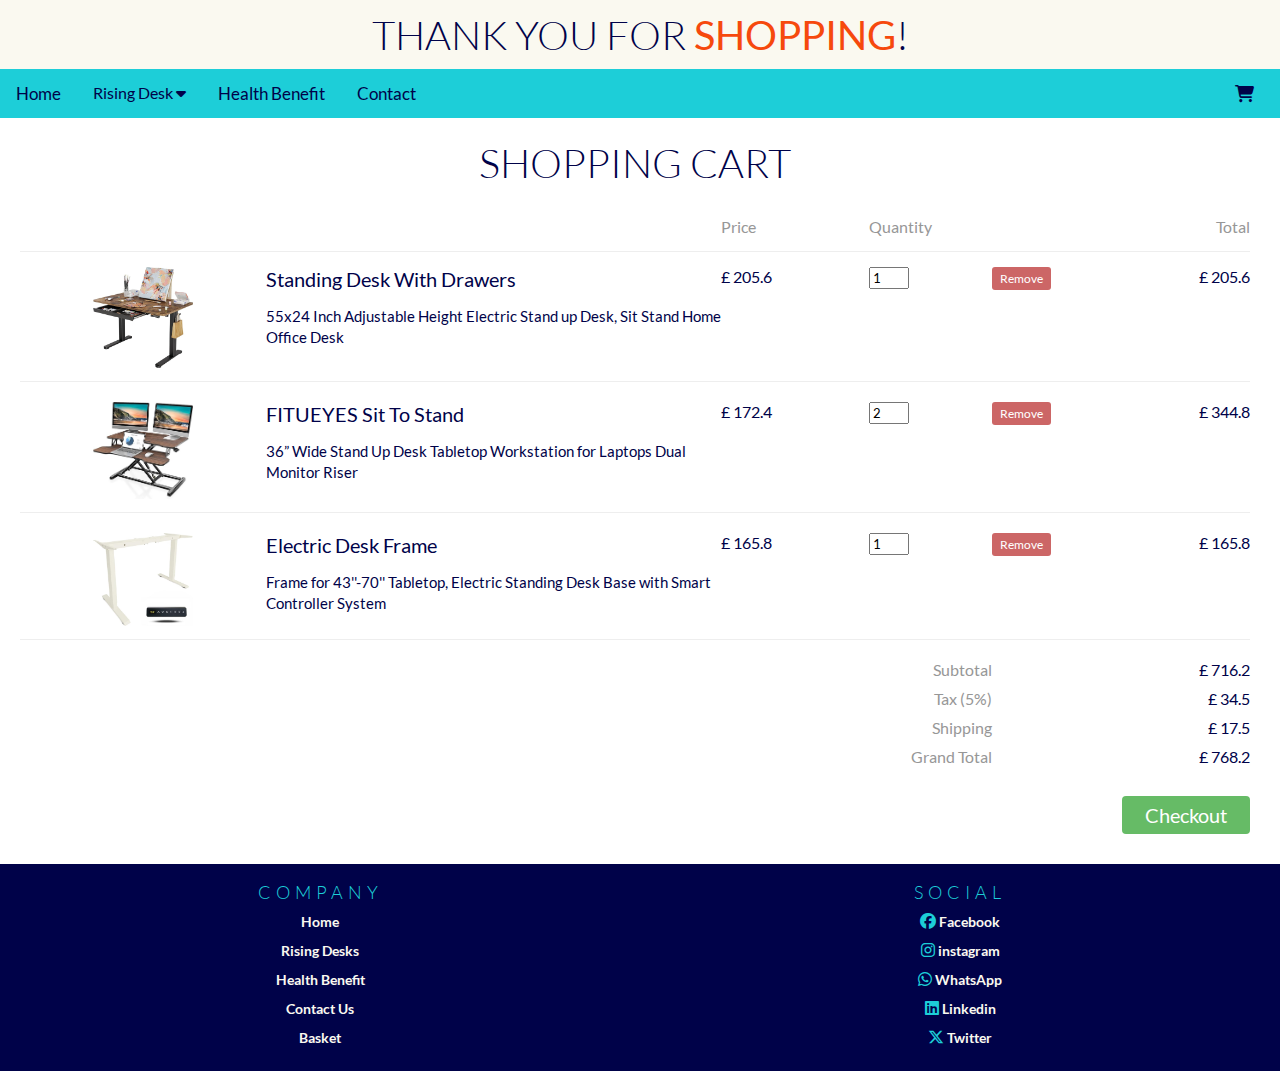
<file: pages/basket.html>
<!DOCTYPE html>
<html lang="en">
  <head>
    <meta charset="UTF-8">
    <meta name="viewport" content="width=device-width, initial-scale=1.0">
    <title>SDC Company | Basket</title>

    <link
      rel="stylesheet"
      href="https://cdnjs.cloudflare.com/ajax/libs/font-awesome/6.5.2/css/all.min.css"
    >

    <link rel="icon" type="image/x-icon" href="../image/icon.png">

    <link rel="stylesheet" href="../css/style.css">
  </head>
  <body>
    <!-- Header -->
    <header class="greet">
      <h1>Thank you for <span>Shopping</span>!</h1>
    </header>

    <!-- Navbar -->
    <nav class="navbar">
      <div class="topnav">
        <a href="../index.html">Home</a>

        <div class="dropdown">
          <button class="dropbtn">
            Rising Desk
            <i class="fa-solid fa-caret-down"></i>
          </button>

          <div class="dropdown-content">
            <a href="standing_desk.html">Standing Desks</a>
            <a href="laptop_desk.html">Laptop Mobile Desks</a>
          </div>
        </div>

        <a href="health_benefit.html">Health Benefit</a>

        <a href="contact.html">Contact</a>

        <a href="basket.html" class="cart">
          <i class="fa-solid fa-cart-shopping"></i>
        </a>
      </div>
    </nav>

    <!-- Section -->
    <section class="basket">
      <h2 class="title">Shopping Cart</h2>

      <div class="shopping-cart">
        <div class="column-labels">
          <label class="product-image">Image</label>

          <label class="product-details">Product</label>

          <label class="product-price">Price</label>

          <label class="product-quantity">Quantity</label>

          <label class="product-removal">Remove</label>

          <label class="product-line-price">Total</label>
        </div>

        <div class="product">
          <div class="product-image">
            <img src="../image/desk5.jpg" alt="cart">
          </div>

          <div class="product-details">
            <div class="product-title">Standing Desk With Drawers</div>

            <p class="product-description">
              55x24 Inch Adjustable Height Electric Stand up Desk, Sit Stand
              Home Office Desk
            </p>
          </div>

          <div class="product-price">£ 205.6</div>

          <div class="product-quantity">
            <input type="number" value="1" min="1">
          </div>

          <div class="product-removal">
            <button class="remove-product">Remove</button>
          </div>

          <div class="product-line-price">£ 205.6</div>
        </div>

        <div class="product">
          <div class="product-image">
            <img src="../image/mobile_desk6.jpg" alt="desk">
          </div>

          <div class="product-details">
            <div class="product-title">FITUEYES Sit To Stand</div>

            <p class="product-description">
              36” Wide Stand Up Desk Tabletop Workstation for Laptops Dual
              Monitor Riser
            </p>
          </div>

          <div class="product-price">£ 172.4</div>

          <div class="product-quantity">
            <input type="number" value="2" min="2">
          </div>

          <div class="product-removal">
            <button class="remove-product">Remove</button>
          </div>

          <div class="product-line-price">£ 344.8</div>
        </div>

        <div class="product">
          <div class="product-image">
            <img src="../image/desk3.jpg" alt="desk">
          </div>

          <div class="product-details">
            <div class="product-title">Electric Desk Frame</div>

            <p class="product-description">
              Frame for 43''-70'' Tabletop, Electric Standing Desk Base with
              Smart Controller System
            </p>
          </div>

          <div class="product-price">£ 165.8</div>

          <div class="product-quantity">
            <input type="number" value="1" min="1">
          </div>

          <div class="product-removal">
            <button class="remove-product">Remove</button>
          </div>

          <div class="product-line-price">£ 165.8</div>
        </div>

        <div class="totals">
          <div class="totals-item">
            <label>Subtotal</label>

            <div class="totals-value" id="cart-subtotal">£ 716.2</div>
          </div>

          <div class="totals-item">
            <label>Tax (5%)</label>

            <div class="totals-value" id="cart-tax">£ 34.5</div>
          </div>

          <div class="totals-item">
            <label>Shipping</label>

            <div class="totals-value" id="cart-shipping">£ 17.5</div>
          </div>

          <div class="totals-item totals-item-total">
            <label>Grand Total</label>

            <div class="totals-value" id="cart-total">£ 768.2</div>
          </div>
        </div>

        <button class="checkout">Checkout</button>
      </div>
    </section>

    <!-- Footer -->
    <footer class="footer">
      <div class="footer-contain">
        <div class="footer-col">
          <h1>Company</h1>
          <ul>
            <li><a href="../index.html">Home</a></li>
            <li><a href="standing_desk.html">Rising Desks</a></li>
            <li><a href="health_benefit.html">Health Benefit</a></li>
            <li><a href="contact.html">Contact Us</a></li>
            <li><a href="basket.html">Basket</a></li>
          </ul>
        </div>

        <div class="footer-col">
          <h1>Social</h1>
          <ul>
            <li>
              <i class="fa-brands fa-facebook"></i> 
              <a href="https://www.facebook.com/">Facebook</a>
            </li>

            <li>
              <i class="fa-brands fa-instagram"></i> 
              <a href="https://instagram.com/">instagram</a>
            </li>

            <li>
              <i class="fa-brands fa-whatsapp"></i> 
              <a href="https://whatsapp.com/">WhatsApp</a>
            </li>

            <li>
              <i class="fa-brands fa-linkedin"></i> 
              <a href="https://www.linkedin.com/">Linkedin</a>
            </li>

            <li>
              <i class="fa-brands fa-x-twitter"></i> 
              <a href="https://twitter.com/" target="_blank">Twitter</a>
            </li>
          </ul>
        </div>

        <div class="clearfix"></div>
      </div>
    </footer>
  </body>
</html>
</file>
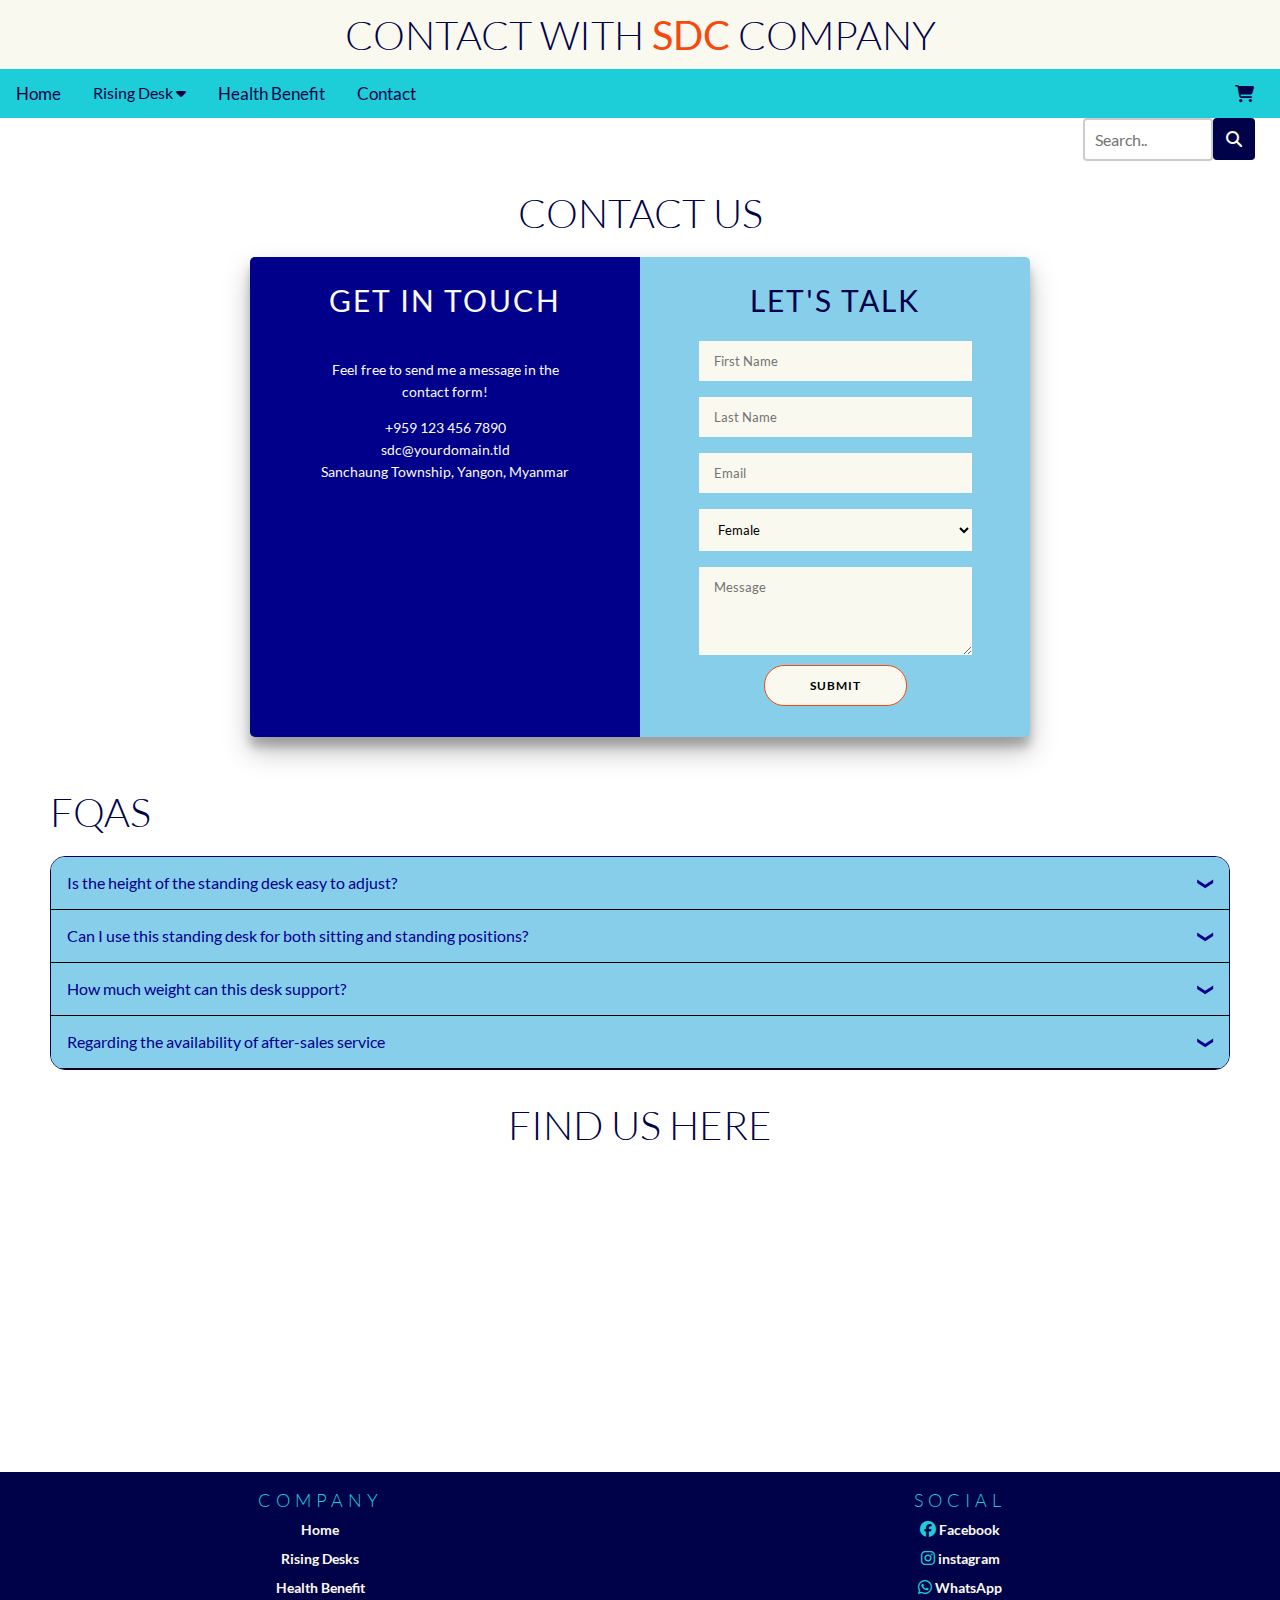
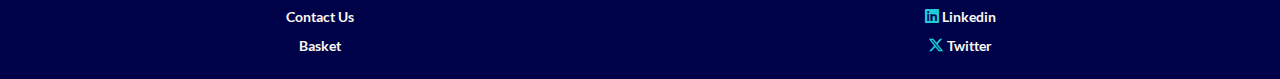
<file: pages/contact.html>
<!DOCTYPE html>
<html lang="en">
  <head>
    <meta charset="UTF-8" >
    <meta name="viewport" content="width=device-width, initial-scale=1.0" >
    <title>SDC Company | Contact</title>

    <link
      rel="stylesheet"
      href="https://cdnjs.cloudflare.com/ajax/libs/font-awesome/6.5.2/css/all.min.css"
    >

    <link rel="icon" type="image/x-icon" href="../image/icon.png" >

    <link rel="stylesheet" href="../css/style.css" >
  </head>
  <body>
    <!-- Header -->
    <header class="greet">
      <h1>Contact with <span>SDC</span> Company</h1>
    </header>

    <!-- Navbar -->
    <nav class="navbar">
      <div class="topnav">
        <a href="../index.html">Home</a>

        <div class="dropdown">
          <button class="dropbtn">
            Rising Desk
            <i class="fa-solid fa-caret-down"></i>
          </button>

          <div class="dropdown-content">
            <a href="standing_desk.html">Standing Desks</a>
            <a href="laptop_desk.html">Laptop Mobile Desks</a>
          </div>
        </div>

        <a href="health_benefit.html">Health Benefit</a>

        <a href="contact.html">Contact</a>

        <a href="basket.html" class="cart">
          <i class="fa-solid fa-cart-shopping"></i>
        </a>
      </div>

      <!-- Search -->
      <form class="search">
        <label for="search1">
          <i class="fa-solid fa-magnifying-glass"></i>
          <input
            type="text"
            id="search1"
            name="search"
            placeholder="Search.."
          >
        </label>
      </form>
    </nav>

    <!-- Form section -->
    <section class="form-section">
      <h2 class="title">Contact Us</h2>

      <div class="container-2">
        <div class="form-container">
          <div class="left-container">
            <div class="left-inner-container">
              <h2>Get in touch</h2>

              <br>

              <p>Feel free to send me a message in the contact form!</p>

              <p>
                +959 123 456 7890
                <br>
                sdc@yourdomain.tld
                <br>
                Sanchaung Township, Yangon, Myanmar
              </p>
            </div>
          </div>

          <div class="right-container">
            <div class="right-inner-container">
              <form
                action="mailto:someone@example.com"
                method="post"
                enctype="text/plain"
              >
                <h2 class="lg-view">Let's talk</h2>

                <h2 class="sm-view">Let's Chat</h2>

                <input type="text" placeholder="First Name">

                <input type="text" placeholder="Last Name">

                <input type="email" placeholder="Email">

                <select name="gender">
                  <option value="female">Female</option>
                  <option value="male">Male</option>
                </select>

                <textarea rows="4" placeholder="Message"></textarea>

                <button class="form-btn">Submit</button>
              </form>
            </div>
          </div>
        </div>
      </div>
    </section>

    <!-- Question section -->
    <section class="accordion">
      <h2 class="title">FQAs</h2>

      <div class="accordion-container">
        <div class="tab">
          <input type="checkbox" name="accordion-1" id="cb1">

          <label for="cb1" class="tab-label">
            Is the height of the standing desk easy to adjust?
          </label>

          <div class="tab-content">
            <p>
              Yes, the height of the standing desk is very easy to adjust. It
              has a range of 27-43.5 and you can easily set it to your preferred
              height with just a few simple adjustments.
            </p>
          </div>
        </div>

        <div class="tab">
          <input type="checkbox" name="accordion-1" id="cb2">

          <label for="cb2" class="tab-label">
            Can I use this standing desk for both sitting and standing
            positions?
          </label>

          <div class="tab-content">
            <p>
              Absolutely! This standing desk is designed to be adjustable in
              height, allowing you to easily switch between sitting and standing
              positions. It's perfect for those who want the flexibility to
              choose their preferred work position throughout the day.
            </p>
          </div>
        </div>

        <div class="tab">
          <input type="checkbox" name="accordion-1" id="cb3">

          <label for="cb3" class="tab-label">
            How much weight can this desk support?
          </label>

          <div class="tab-content">
            <p>
              The desk is made of heavy-duty steel and features double supports
              for the tabletop, ensuring that it can handle a significant amount
              of weight. The standing desk, you can trust that it will provide a
              stable for your work.
            </p>
          </div>
        </div>

        <div class="tab">
          <input type="checkbox" name="accordion-1" id="cb4">

          <label for="cb4" class="tab-label">
            Regarding the availability of after-sales service
          </label>

          <div class="tab-content">
            <p>
              We provide 7 to 24 hours after-sales service, 90-day risk-free
              money-back guarantee, if you have any questions during use, please
              feel free to contact us, we will provide you with a satisfactory
              solution.
            </p>
          </div>
        </div>
      </div>
    </section>

    <!-- Map section -->
    <section class="map-container">
      <h2>Find Us Here</h2>

      <iframe
        src="https://www.google.com/maps/embed?pb=!1m18!1m12!1m3!1d15277.662362819641!2d96.11571326286705!3d16.80572666921656!2m3!1f0!2f0!3f0!3m2!1i1024!2i768!4f13.1!3m3!1m2!1s0x30c1eb46fd85e9eb%3A0xf8fce784abe0fff6!2sSanchaung%20Township%2C%20Yangon!5e0!3m2!1sen!2smm!4v1714589472089!5m2!1sen!2smm"
        width="600"
        height="450"
        style="border: 0"
        allowfullscreen=""
        loading="lazy"
        referrerpolicy="no-referrer-when-downgrade"
        class="map"
      ></iframe>
    </section>

    <!-- Footer -->
    <footer class="footer">
      <div class="footer-contain">
        <div class="footer-col">
          <h1>Company</h1>
          <ul>
            <li><a href="../index.html">Home</a></li>
            <li><a href="standing_desk.html">Rising Desks</a></li>
            <li><a href="health_benefit.html">Health Benefit</a></li>
            <li><a href="contact.html">Contact Us</a></li>
            <li><a href="basket.html">Basket</a></li>
          </ul>
        </div>

        <div class="footer-col">
          <h1>Social</h1>
          <ul>
            <li>
              <i class="fa-brands fa-facebook"></i> 
              <a href="https://www.facebook.com/">Facebook</a>
            </li>

            <li>
              <i class="fa-brands fa-instagram"></i> 
              <a href="https://instagram.com/">instagram</a>
            </li>

            <li>
              <i class="fa-brands fa-whatsapp"></i> 
              <a href="https://whatsapp.com/">WhatsApp</a>
            </li>

            <li>
              <i class="fa-brands fa-linkedin"></i> 
              <a href="https://www.linkedin.com/">Linkedin</a>
            </li>

            <li>
              <i class="fa-brands fa-x-twitter"></i> 
              <a href="https://twitter.com/" target="_blank">Twitter</a>
            </li>
          </ul>
        </div>

        <div class="clearfix"></div>
      </div>
    </footer>
  </body>
</html>
</file>
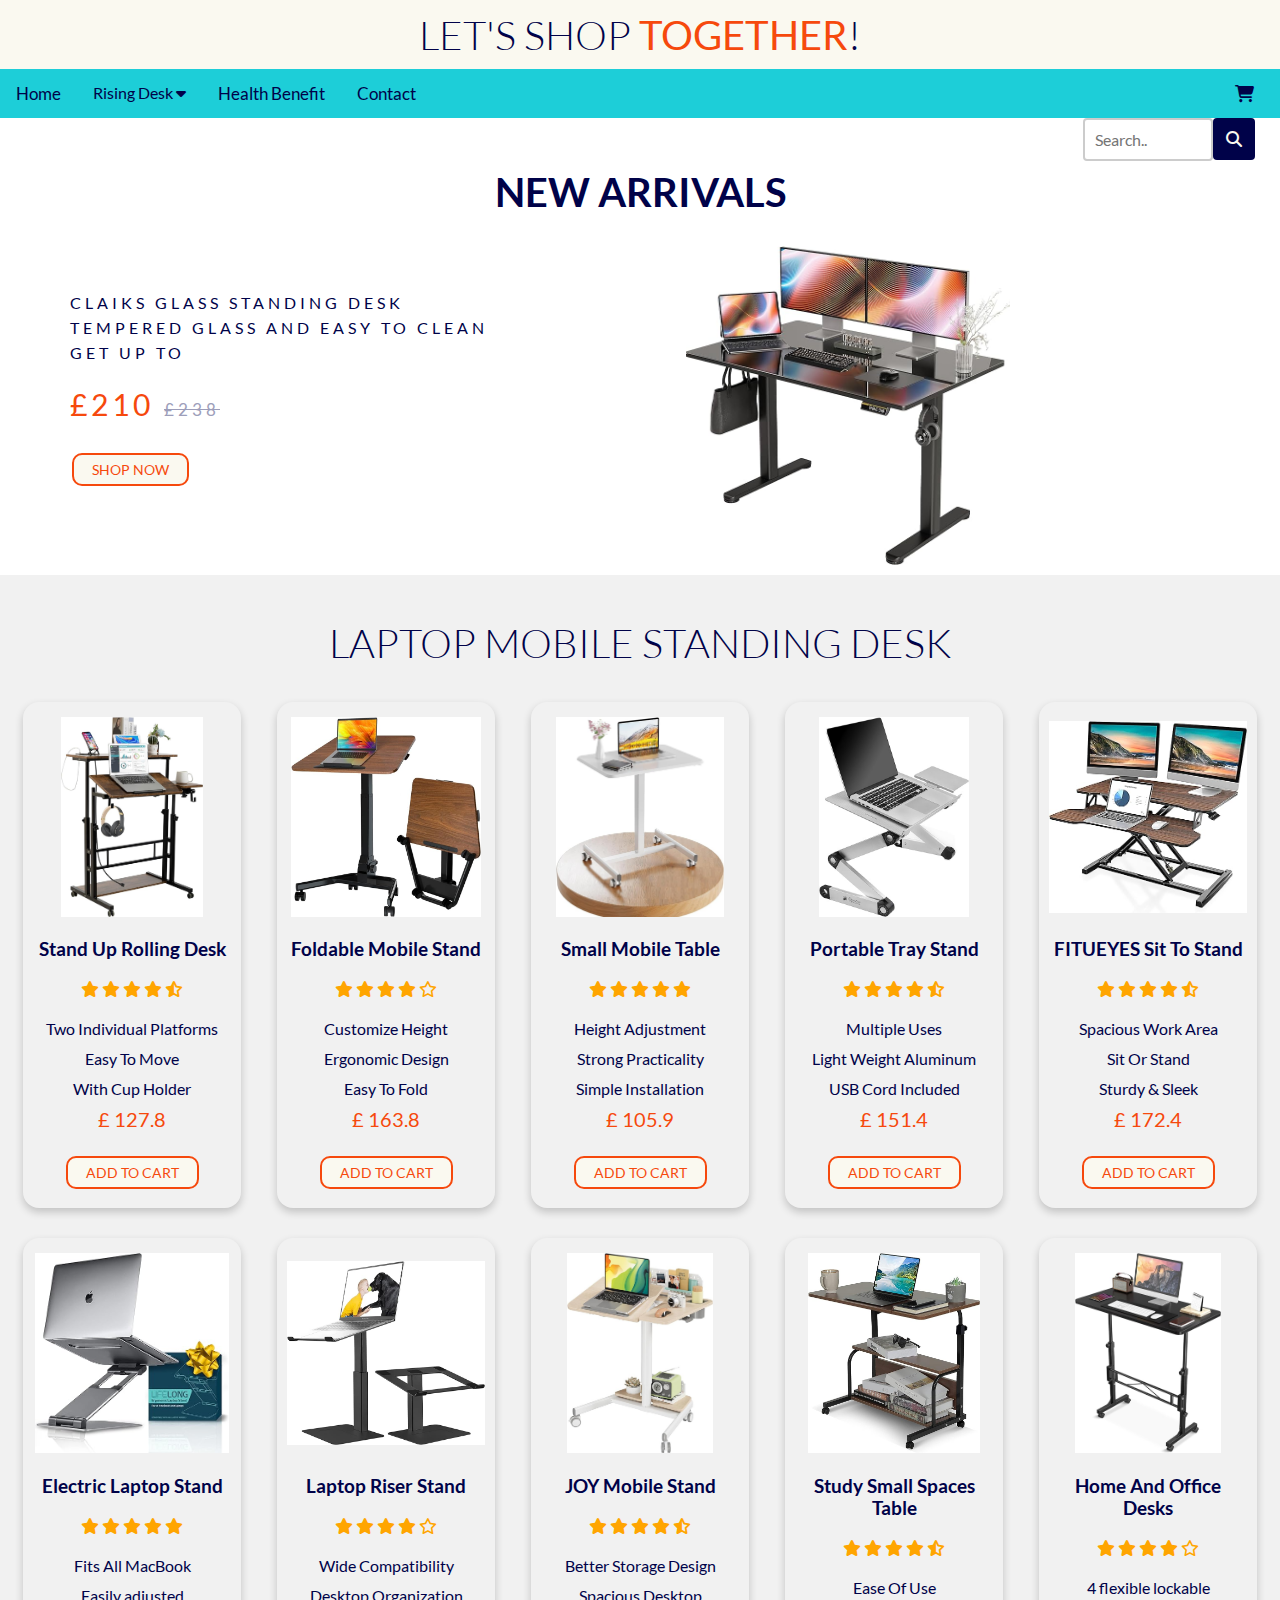
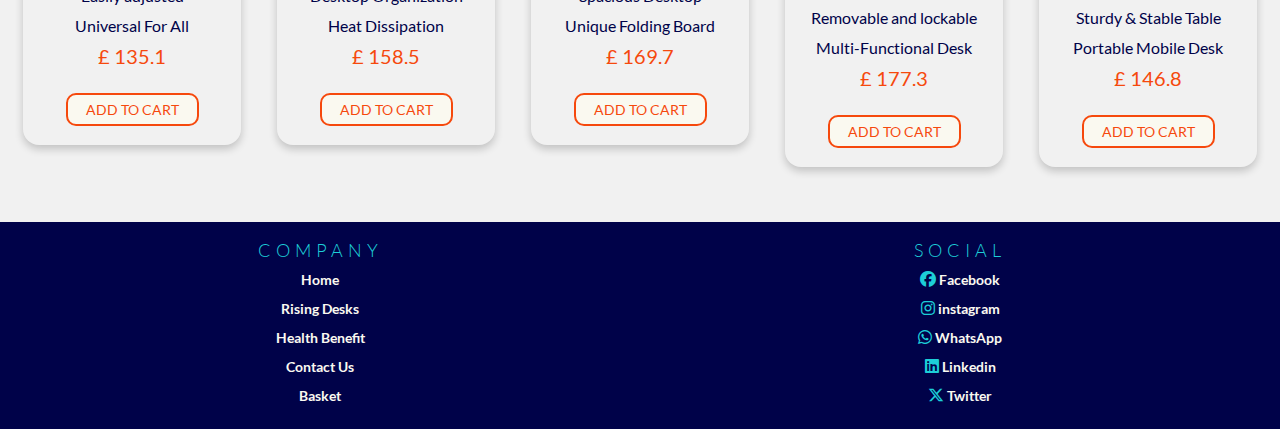
<file: pages/laptop_desk.html>
<!DOCTYPE html>
<html lang="en">
  <head>
    <meta charset="UTF-8" >
    <meta name="viewport" content="width=device-width, initial-scale=1.0" >
    <title>SDC Company | Laptop Mobile Standing Desk</title>

    <link
      rel="stylesheet"
      href="https://cdnjs.cloudflare.com/ajax/libs/font-awesome/6.5.2/css/all.min.css"
    >

    <link rel="icon" type="image/x-icon" href="../image/icon.png" >

    <link rel="stylesheet" href="../css/style.css" >
  </head>
  <body>
    <!-- Header -->
    <header class="greet">
      <h1>Let's Shop <span>Together</span>!</h1>
    </header>

    <!-- Navbar -->
    <nav class="navbar">
      <div class="topnav">
        <a href="../index.html">Home</a>

        <div class="dropdown">
          <button class="dropbtn">
            Rising Desk
            <i class="fa-solid fa-caret-down"></i>
          </button>

          <div class="dropdown-content">
            <a href="standing_desk.html">Standing Desks</a>
            <a href="laptop_desk.html">Laptop Mobile Desks</a>
          </div>
        </div>

        <a href="health_benefit.html">Health Benefit</a>

        <a href="contact.html">Contact</a>

        <a href="basket.html" class="cart">
          <i class="fa-solid fa-cart-shopping"></i>
        </a>
      </div>

      <!-- Search -->
      <form class="search">
        <label for="search1">
          <i class="fa-solid fa-magnifying-glass"></i>
          <input
            type="text"
            id="search1"
            name="search"
            placeholder="Search.."
          >
        </label>
      </form>
    </nav>

    <!-- Banner Section -->
    <section class="banner">
      <h2 class="title">New arrivals</h2>

      <div class="banner-row">
        <div class="banner-col banner-txt">
          <p>
            Claiks Glass Standing Desk
            <br>
            tempered glass and easy to clean
            <br>
            Get up to
          </p>

          <p class="price">
            £210
            <span>£238</span>
          </p>

          <a href="standing_desk.html" class="shop-btn btn">
            Shop Now
          </a>
        </div>

        <div class="banner-col banner-img">
          <img src="../image/banner2.jpg" alt="banner">

          <div class="b-btn">
            <a href="standing_desk.html" class="shop-btn btn">
              Shop Now
            </a>
          </div>
        </div>
      </div>
    </section>

    <!-- Item Section -->
    <section class="card">
      <div class="title">Laptop Mobile Standing Desk</div>

      <div class="card-row">
        <div class="card-col">
          <div class="card-contain">
            <img src="../image/mobile_desk1.jpg" alt="Desk">

            <div class="card-txt">
              <h3>Stand Up Rolling Desk</h3>
              <p>
                <i class="fa-solid fa-star rated"></i>
                <i class="fa-solid fa-star rated"></i>
                <i class="fa-solid fa-star rated"></i>
                <i class="fa-solid fa-star rated"></i>
                <i class="fa-solid fa-star-half-stroke rated"></i>
              </p>

              <p class="detail">
                Two Individual Platforms
                <br>
                Easy To Move
                <br>
                With Cup Holder
                <br>
                <span>£ 127.8</span>
              </p>

              <a href="basket.html" class="shop-btn btn">
                Add To Cart
              </a>
            </div>
          </div>
        </div>

        <div class="card-col">
          <div class="card-contain">
            <img src="../image/mobile_desk2.jpg" alt="Desk">

            <div class="card-txt">
              <h3>Foldable Mobile Stand</h3>
              <p>
                <i class="fa-solid fa-star rated"></i>
                <i class="fa-solid fa-star rated"></i>
                <i class="fa-solid fa-star rated"></i>
                <i class="fa-solid fa-star rated"></i>
                <i class="fa-regular fa-star rated"></i>
              </p>

              <p class="detail">
                Customize Height
                <br>
                Ergonomic Design
                <br>
                Easy To Fold
                <br>
                <span>£ 163.8</span>
              </p>

              <a href="basket.html" class="shop-btn btn">
                Add To Cart
              </a>
            </div>
          </div>
        </div>

        <div class="card-col">
          <div class="card-contain">
            <img src="../image/mobile_desk3.jpg" alt="Desk">

            <div class="card-txt">
              <h3>Small Mobile Table</h3>
              <p>
                <i class="fa-solid fa-star rated"></i>
                <i class="fa-solid fa-star rated"></i>
                <i class="fa-solid fa-star rated"></i>
                <i class="fa-solid fa-star rated"></i>
                <i class="fa-solid fa-star rated"></i>
              </p>

              <p class="detail">
                Height Adjustment
                <br>
                Strong Practicality
                <br>
                Simple Installation
                <br>
                <span>£ 105.9</span>
              </p>

              <a href="basket.html" class="shop-btn btn">
                Add To Cart
              </a>
            </div>
          </div>
        </div>

        <div class="card-col">
          <div class="card-contain">
            <img src="../image/mobile_desk5.jpg" alt="Desk">

            <div class="card-txt">
              <h3>Portable Tray Stand</h3>
              <p>
                <i class="fa-solid fa-star rated"></i>
                <i class="fa-solid fa-star rated"></i>
                <i class="fa-solid fa-star rated"></i>
                <i class="fa-solid fa-star rated"></i>
                <i class="fa-solid fa-star-half-stroke rated"></i>
              </p>

              <p class="detail">
                Multiple Uses
                <br>
                Light Weight Aluminum
                <br>
                USB Cord Included
                <br>
                <span>£ 151.4</span>
              </p>

              <a href="basket.html" class="shop-btn btn">
                Add To Cart
              </a>
            </div>
          </div>
        </div>

        <div class="card-col">
          <div class="card-contain">
            <img src="../image/mobile_desk6.jpg" alt="Desk">

            <div class="card-txt">
              <h3>FITUEYES Sit To Stand</h3>
              <p>
                <i class="fa-solid fa-star rated"></i>
                <i class="fa-solid fa-star rated"></i>
                <i class="fa-solid fa-star rated"></i>
                <i class="fa-solid fa-star rated"></i>
                <i class="fa-solid fa-star-half-stroke rated"></i>
              </p>

              <p class="detail">
                Spacious Work Area
                <br>
                Sit Or Stand
                <br>
                Sturdy & Sleek
                <br>
                <span>£ 172.4</span>
              </p>

              <a href="basket.html" class="shop-btn btn">
                Add To Cart
              </a>
            </div>
          </div>
        </div>

        <div class="card-col">
          <div class="card-contain">
            <img src="../image/mobile_desk7.jpg" alt="Desk">

            <div class="card-txt">
              <h3>Electric Laptop Stand</h3>
              <p>
                <i class="fa-solid fa-star rated"></i>
                <i class="fa-solid fa-star rated"></i>
                <i class="fa-solid fa-star rated"></i>
                <i class="fa-solid fa-star rated"></i>
                <i class="fa-solid fa-star rated"></i>
              </p>

              <p class="detail">
                Fits All MacBook
                <br>
                Easily adjusted
                <br>
                Universal For All
                <br>
                <span>£ 135.1</span>
              </p>

              <a href="basket.html" class="shop-btn btn">
                Add To Cart
              </a>
            </div>
          </div>
        </div>

        <div class="card-col">
          <div class="card-contain">
            <img src="../image/mobile_desk8.jpg" alt="Desk">

            <div class="card-txt">
              <h3>Laptop Riser Stand</h3>
              <p>
                <i class="fa-solid fa-star rated"></i>
                <i class="fa-solid fa-star rated"></i>
                <i class="fa-solid fa-star rated"></i>
                <i class="fa-solid fa-star rated"></i>
                <i class="fa-regular fa-star rated"></i>
              </p>

              <p class="detail">
                Wide Compatibility
                <br>
                Desktop Organization
                <br>
                Heat Dissipation
                <br>
                <span>£ 158.5</span>
              </p>

              <a href="basket.html" class="shop-btn btn">
                Add To Cart
              </a>
            </div>
          </div>
        </div>

        <div class="card-col">
          <div class="card-contain">
            <img src="../image/mobile_desk9.jpg" alt="Desk">

            <div class="card-txt">
              <h3>JOY Mobile Stand</h3>
              <p>
                <i class="fa-solid fa-star rated"></i>
                <i class="fa-solid fa-star rated"></i>
                <i class="fa-solid fa-star rated"></i>
                <i class="fa-solid fa-star rated"></i>
                <i class="fa-solid fa-star-half-stroke rated"></i>
              </p>

              <p class="detail">
                Better Storage Design
                <br>
                Spacious Desktop
                <br>
                Unique Folding Board
                <br>
                <span>£ 169.7</span>
              </p>

              <a href="basket.html" class="shop-btn btn">
                Add To Cart
              </a>
            </div>
          </div>
        </div>

        <div class="card-col">
          <div class="card-contain">
            <img src="../image/mobile_desk10.jpg" alt="Desk">

            <div class="card-txt">
              <h3>Study Small Spaces Table</h3>
              <p>
                <i class="fa-solid fa-star rated"></i>
                <i class="fa-solid fa-star rated"></i>
                <i class="fa-solid fa-star rated"></i>
                <i class="fa-solid fa-star rated"></i>
                <i class="fa-solid fa-star-half-stroke rated"></i>
              </p>

              <p class="detail">
                Ease Of Use
                <br>
                Removable and lockable
                <br>
                Multi-Functional Desk
                <br>
                <span>£ 177.3</span>
              </p>

              <a href="basket.html" class="shop-btn btn">
                Add To Cart
              </a>
            </div>
          </div>
        </div>

        <div class="card-col">
          <div class="card-contain">
            <img src="../image/mobile_desk4.jpg" alt="Desk">

            <div class="card-txt">
              <h3>Home And Office Desks</h3>
              <p>
                <i class="fa-solid fa-star rated"></i>
                <i class="fa-solid fa-star rated"></i>
                <i class="fa-solid fa-star rated"></i>
                <i class="fa-solid fa-star rated"></i>
                <i class="fa-regular fa-star rated"></i>
              </p>

              <p class="detail">
                4 flexible lockable
                <br>
                Sturdy & Stable Table
                <br>
                Portable Mobile Desk
                <br>
                <span>£ 146.8</span>
              </p>

              <a href="basket.html" class="shop-btn btn">
                Add To Cart
              </a>
            </div>
          </div>
        </div>
      </div>
    </section>

    <!-- Footer -->
    <footer class="footer">
      <div class="footer-contain">
        <div class="footer-col">
          <h1>Company</h1>
          <ul>
            <li><a href="../index.html">Home</a></li>
            <li><a href="standing_desk.html">Rising Desks</a></li>
            <li><a href="health_benefit.html">Health Benefit</a></li>
            <li><a href="contact.html">Contact Us</a></li>
            <li><a href="basket.html">Basket</a></li>
          </ul>
        </div>

        <div class="footer-col">
          <h1>Social</h1>
          <ul>
            <li>
              <i class="fa-brands fa-facebook"></i> 
              <a href="https://www.facebook.com/">Facebook</a>
            </li>

            <li>
              <i class="fa-brands fa-instagram"></i> 
              <a href="https://instagram.com/">instagram</a>
            </li>

            <li>
              <i class="fa-brands fa-whatsapp"></i> 
              <a href="https://whatsapp.com/">WhatsApp</a>
            </li>

            <li>
              <i class="fa-brands fa-linkedin"></i> 
              <a href="https://www.linkedin.com/">Linkedin</a>
            </li>

            <li>
              <i class="fa-brands fa-x-twitter"></i> 
              <a href="https://twitter.com/" target="_blank">Twitter</a>
            </li>
          </ul>
        </div>

        <div class="clearfix"></div>
      </div>
    </footer>
  </body>
</html>
</file>
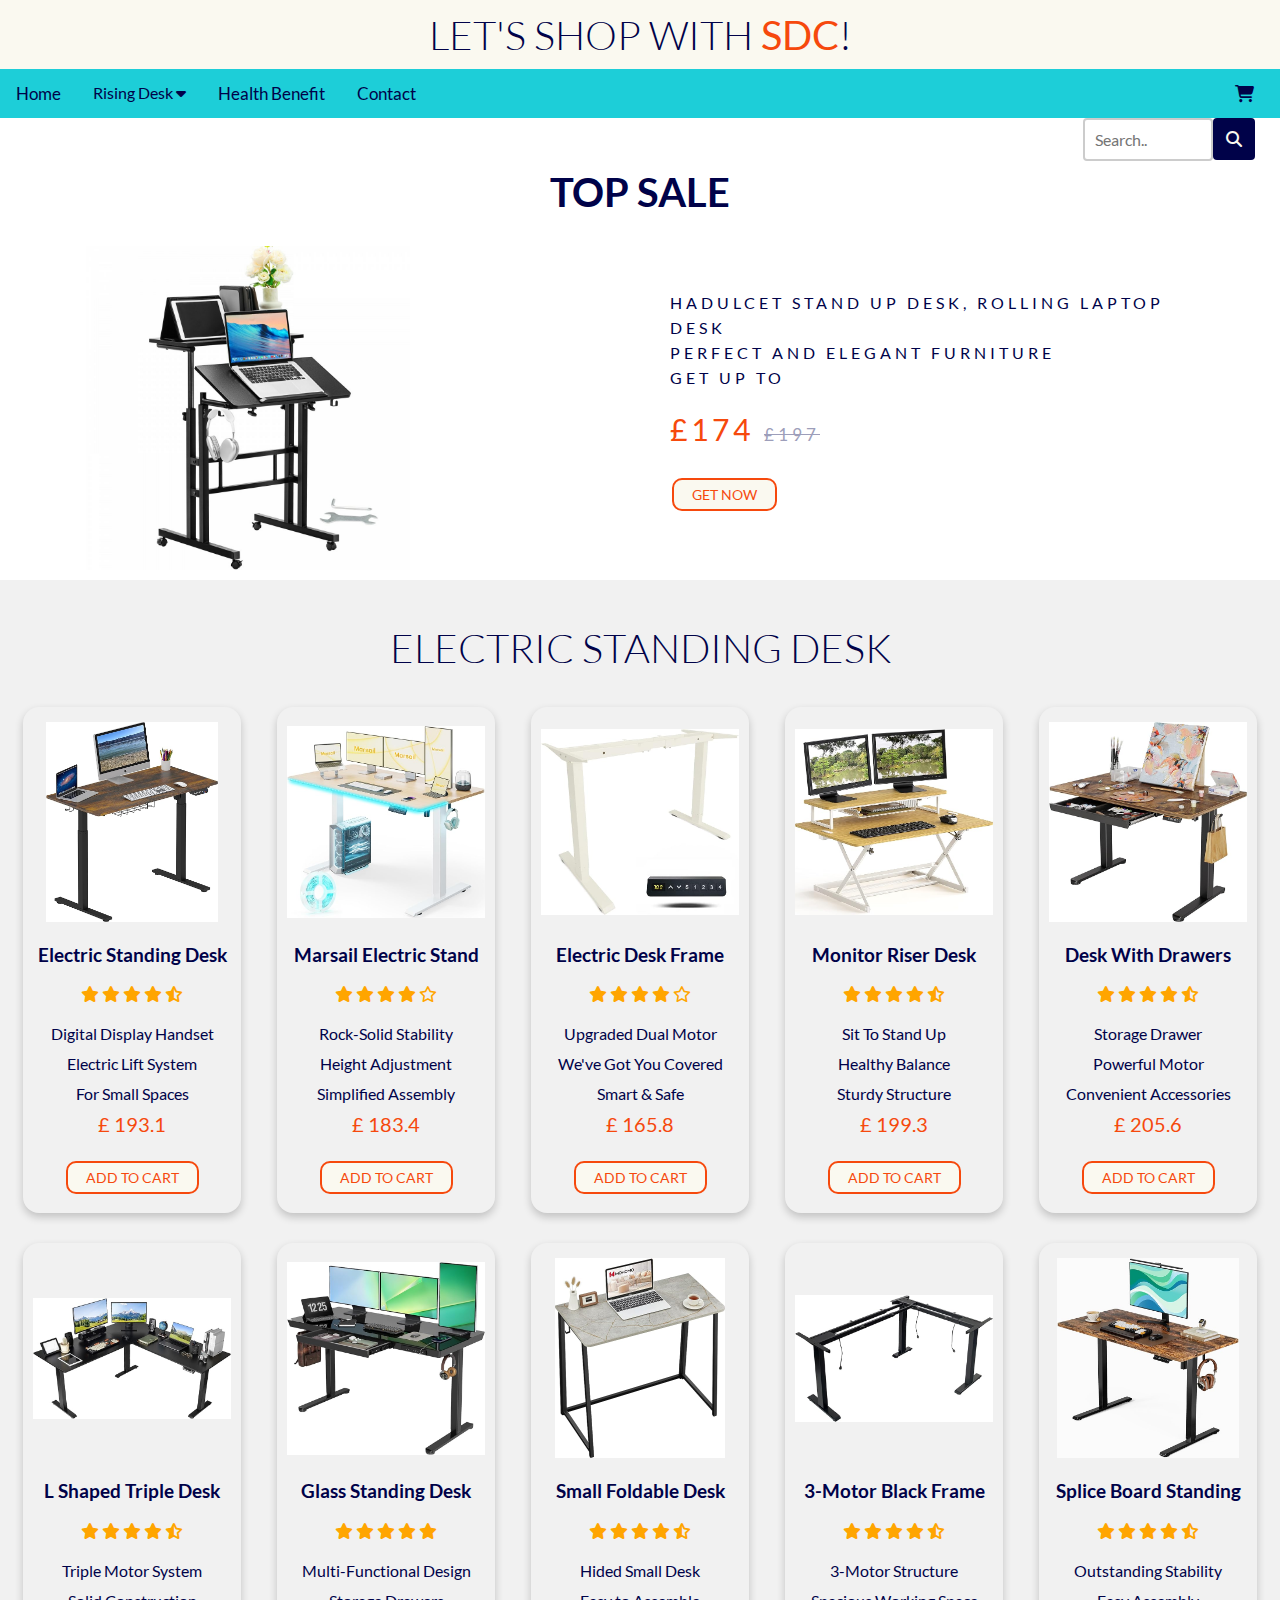
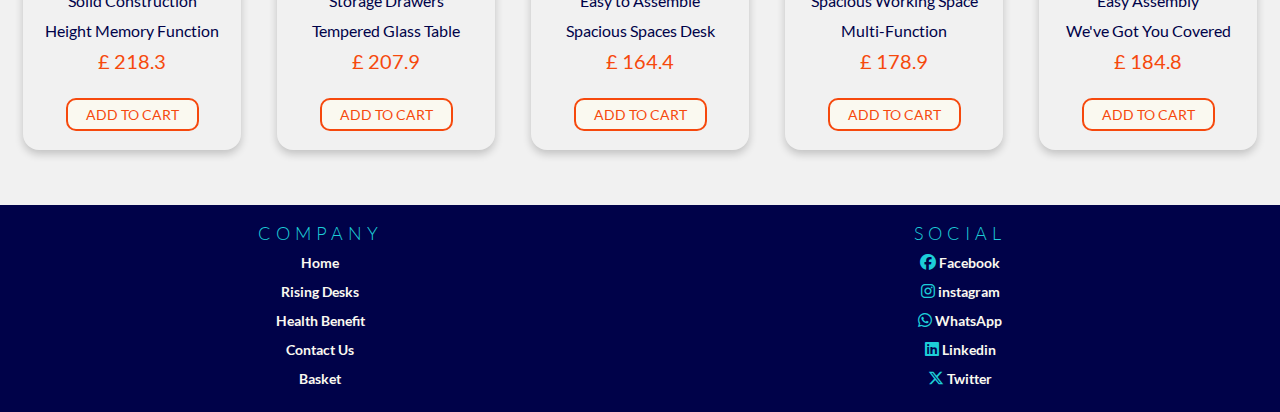
<file: pages/standing_desk.html>
<!DOCTYPE html>
<html lang="en">
  <head>
    <meta charset="UTF-8" >
    <meta name="viewport" content="width=device-width, initial-scale=1.0" >
    <title>SDC Company | Standing Desks</title>

    <link
      rel="stylesheet"
      href="https://cdnjs.cloudflare.com/ajax/libs/font-awesome/6.5.2/css/all.min.css"
    >

    <link rel="icon" type="image/x-icon" href="../image/icon.png" >

    <link rel="stylesheet" href="../css/style.css" >
  </head>
  <body>
    <!-- Header -->
    <header class="greet">
      <h1>Let's Shop with <span>SDC</span>!</h1>
    </header>

    <!-- Navbar -->
    <nav class="navbar">
      <div class="topnav">
        <a href="../index.html">Home</a>

        <div class="dropdown">
          <button class="dropbtn">
            Rising Desk
            <i class="fa-solid fa-caret-down"></i>
          </button>

          <div class="dropdown-content">
            <a href="standing_desk.html">Standing Desks</a>
            <a href="laptop_desk.html">Laptop Mobile Desks</a>
          </div>
        </div>

        <a href="health_benefit.html">Health Benefit</a>

        <a href="contact.html">Contact</a>

        <a href="basket.html" class="cart">
          <i class="fa-solid fa-cart-shopping"></i>
        </a>
      </div>

      <!-- Search -->
      <form class="search">
        <label for="search1">
          <i class="fa-solid fa-magnifying-glass"></i>
          <input
            type="text"
            id="search1"
            name="search"
            placeholder="Search.."
          >
        </label>
      </form>
    </nav>

    <!-- Banner Section -->
    <section class="banner">
      <h2 class="title">Top Sale</h2>

      <div class="banner-row">
        <div class="banner-col banner-img">
          <img src="../image/banner.jpg" alt="banner" >

          <div class="b-btn">
            <a href="laptop_desk.html" class="shop-btn btn">
              Shop Now
            </a>
          </div>
        </div>

        <div class="banner-col banner-txt">
          <p>
            Hadulcet Stand Up Desk, Rolling Laptop Desk
            <br >
            Perfect and elegant furniture
            <br >
            Get up to
          </p>

          <p class="price">
            £174
            <span>£197</span>
          </p>

          <a href="laptop_desk.html" class="shop-btn btn">
            Get Now
          </a>
        </div>
      </div>
    </section>

    <!-- Items Section -->
    <section class="card">
      <div class="title">Electric Standing Desk</div>

      <div class="card-row">
        <div class="card-col">
          <div class="card-contain">
            <img src="../image/desk1.jpg" alt="Desk">

            <div class="card-txt">
              <h3>Electric Standing Desk</h3>
              <p>
                <i class="fa-solid fa-star rated"></i>
                <i class="fa-solid fa-star rated"></i>
                <i class="fa-solid fa-star rated"></i>
                <i class="fa-solid fa-star rated"></i>
                <i class="fa-solid fa-star-half-stroke rated"></i>
              </p>

              <p class="detail">
                Digital Display Handset
                <br>
                Electric Lift System
                <br>
                For Small Spaces
                <br>
                <span>£ 193.1</span>
              </p>

              <a href="basket.html" class="shop-btn btn">
                Add To Cart
              </a>
            </div>
          </div>
        </div>

        <div class="card-col">
          <div class="card-contain">
            <img src="../image/desk2.jpg" alt="Desk">

            <div class="card-txt">
              <h3>Marsail Electric Stand</h3>
              <p>
                <i class="fa-solid fa-star rated"></i>
                <i class="fa-solid fa-star rated"></i>
                <i class="fa-solid fa-star rated"></i>
                <i class="fa-solid fa-star rated"></i>
                <i class="fa-regular fa-star rated"></i>
              </p>

              <p class="detail">
                Rock-Solid Stability
                <br>
                Height Adjustment
                <br>
                Simplified Assembly
                <br>
                <span>£ 183.4</span>
              </p>

              <a href="basket.html" class="shop-btn btn">
                Add To Cart
              </a>
            </div>
          </div>
        </div>

        <div class="card-col">
          <div class="card-contain">
            <img src="../image/desk3.jpg" alt="Desk">

            <div class="card-txt">
              <h3>Electric Desk Frame</h3>
              <p>
                <i class="fa-solid fa-star rated"></i>
                <i class="fa-solid fa-star rated"></i>
                <i class="fa-solid fa-star rated"></i>
                <i class="fa-solid fa-star rated"></i>
                <i class="fa-regular fa-star rated"></i>
              </p>

              <p class="detail">
                Upgraded Dual Motor
                <br>
                We've Got You Covered
                <br>
                Smart & Safe
                <br>
                <span>£ 165.8</span>
              </p>

              <a href="basket.html" class="shop-btn btn">
                Add To Cart
              </a>
            </div>
          </div>
        </div>

        <div class="card-col">
          <div class="card-contain">
            <img src="../image/desk4.jpg" alt="Desk">

            <div class="card-txt">
              <h3>Monitor Riser Desk</h3>
              <p>
                <i class="fa-solid fa-star rated"></i>
                <i class="fa-solid fa-star rated"></i>
                <i class="fa-solid fa-star rated"></i>
                <i class="fa-solid fa-star rated"></i>
                <i class="fa-solid fa-star-half-stroke rated"></i>
              </p>

              <p class="detail">
                Sit To Stand Up
                <br>
                Healthy Balance
                <br>
                Sturdy Structure
                <br>
                <span>£ 199.3</span>
              </p>

              <a href="basket.html" class="shop-btn btn">
                Add To Cart
              </a>
            </div>
          </div>
        </div>

        <div class="card-col">
          <div class="card-contain">
            <img src="../image/desk5.jpg" alt="Desk">

            <div class="card-txt">
              <h3>Desk With Drawers</h3>
              <p>
                <i class="fa-solid fa-star rated"></i>
                <i class="fa-solid fa-star rated"></i>
                <i class="fa-solid fa-star rated"></i>
                <i class="fa-solid fa-star rated"></i>
                <i class="fa-solid fa-star-half-stroke rated"></i>
              </p>

              <p class="detail">
                Storage Drawer
                <br>
                Powerful Motor
                <br>
                Convenient Accessories
                <br>
                <span>£ 205.6</span>
              </p>

              <a href="basket.html" class="shop-btn btn">
                Add To Cart
              </a>
            </div>
          </div>
        </div>

        <div class="card-col">
          <div class="card-contain">
            <img src="../image/desk6.jpg" alt="Desk">

            <div class="card-txt">
              <h3>L Shaped Triple Desk</h3>
              <p>
                <i class="fa-solid fa-star rated"></i>
                <i class="fa-solid fa-star rated"></i>
                <i class="fa-solid fa-star rated"></i>
                <i class="fa-solid fa-star rated"></i>
                <i class="fa-solid fa-star-half-stroke rated"></i>
              </p>

              <p class="detail">
                Triple Motor System
                <br>
                Solid Construction
                <br>
                Height Memory Function
                <br>
                <span>£ 218.3</span>
              </p>

              <a href="basket.html" class="shop-btn btn">
                Add To Cart
              </a>
            </div>
          </div>
        </div>

        <div class="card-col">
          <div class="card-contain">
            <img src="../image/desk7.jpg" alt="Desk">

            <div class="card-txt">
              <h3>Glass Standing Desk</h3>
              <p>
                <i class="fa-solid fa-star rated"></i>
                <i class="fa-solid fa-star rated"></i>
                <i class="fa-solid fa-star rated"></i>
                <i class="fa-solid fa-star rated"></i>
                <i class="fa-solid fa-star rated"></i>
              </p>

              <p class="detail">
                Multi-Functional Design
                <br>
                Storage Drawers
                <br>
                Tempered Glass Table
                <br>
                <span>£ 207.9</span>
              </p>

              <a href="basket.html" class="shop-btn btn">
                Add To Cart
              </a>
            </div>
          </div>
        </div>

        <div class="card-col">
          <div class="card-contain">
            <img src="../image/desk8.jpg" alt="Desk">

            <div class="card-txt">
              <h3>Small Foldable Desk</h3>
              <p>
                <i class="fa-solid fa-star rated"></i>
                <i class="fa-solid fa-star rated"></i>
                <i class="fa-solid fa-star rated"></i>
                <i class="fa-solid fa-star rated"></i>
                <i class="fa-solid fa-star-half-stroke rated"></i>
              </p>

              <p class="detail">
                Hided Small Desk
                <br>
                Easy to Assemble
                <br>
                Spacious Spaces Desk
                <br>
                <span>£ 164.4</span>
              </p>

              <a href="basket.html" class="shop-btn btn">
                Add To Cart
              </a>
            </div>
          </div>
        </div>

        <div class="card-col">
          <div class="card-contain">
            <img src="../image/desk9.jpg" alt="Desk">

            <div class="card-txt">
              <h3>3-Motor Black Frame</h3>
              <p>
                <i class="fa-solid fa-star rated"></i>
                <i class="fa-solid fa-star rated"></i>
                <i class="fa-solid fa-star rated"></i>
                <i class="fa-solid fa-star rated"></i>
                <i class="fa-solid fa-star-half-stroke rated"></i>
              </p>

              <p class="detail">
                3-Motor Structure
                <br>
                Spacious Working Space
                <br>
                Multi-Function
                <br>
                <span>£ 178.9</span>
              </p>

              <a href="basket.html" class="shop-btn btn">
                Add To Cart
              </a>
            </div>
          </div>
        </div>

        <div class="card-col">
          <div class="card-contain">
            <img src="../image/desk10.jpg" alt="Desk">

            <div class="card-txt">
              <h3>Splice Board Standing</h3>
              <p>
                <i class="fa-solid fa-star rated"></i>
                <i class="fa-solid fa-star rated"></i>
                <i class="fa-solid fa-star rated"></i>
                <i class="fa-solid fa-star rated"></i>
                <i class="fa-solid fa-star-half-stroke rated"></i>
              </p>

              <p class="detail">
                Outstanding Stability
                <br>
                Easy Assembly
                <br>
                We've Got You Covered
                <br>
                <span>£ 184.8</span>
              </p>

              <a href="basket.html" class="shop-btn btn">
                Add To Cart
              </a>
            </div>
          </div>
        </div>
      </div>
    </section>

    <!-- Footer -->
    <footer class="footer">
      <div class="footer-contain">
        <div class="footer-col">
          <h1>Company</h1>
          <ul>
            <li><a href="../index.html">Home</a></li>
            <li><a href="standing_desk.html">Rising Desks</a></li>
            <li><a href="health_benefit.html">Health Benefit</a></li>
            <li><a href="contact.html">Contact Us</a></li>
            <li><a href="basket.html">Basket</a></li>
          </ul>
        </div>

        <div class="footer-col">
          <h1>Social</h1>
          <ul>
            <li>
              <i class="fa-brands fa-facebook"></i> 
              <a href="https://www.facebook.com/">Facebook</a>
            </li>

            <li>
              <i class="fa-brands fa-instagram"></i> 
              <a href="https://instagram.com/">instagram</a>
            </li>

            <li>
              <i class="fa-brands fa-whatsapp"></i> 
              <a href="https://whatsapp.com/">WhatsApp</a>
            </li>

            <li>
              <i class="fa-brands fa-linkedin"></i> 
              <a href="https://www.linkedin.com/">Linkedin</a>
            </li>

            <li>
              <i class="fa-brands fa-x-twitter"></i> 
              <a href="https://twitter.com/" target="_blank">Twitter</a>
            </li>
          </ul>
        </div>

        <div class="clearfix"></div>
      </div>
    </footer>
  </body>
</html>
</file>
<file: css/style.css>
/* Font */
@font-face {
  font-family: Lato;
  src: url("../Lato/Lato-Bold.ttf") format("truetype");
  font-weight: 700;
}

@font-face {
  font-family: Lato;
  src: url("../Lato/Lato-Regular.ttf") format("truetype");
  font-weight: 400;
}

@font-face {
  font-family: Lato;
  src: url("../Lato/Lato-Light.ttf") format("truetype");
  font-weight: 200;
}

/* reset */
* {
  box-sizing: border-box;
  font-family: Lato, Arial, sans-serif;
  font-weight: normal;
}

body {
  margin: 0;
  font-family: Lato, Arial, sans-serif;
  font-weight: normal;
  background-color: white;
  color: #000249;
}

/* Style h1 */
h1 {
  text-transform: uppercase;
  font-size: 40px;
}

/* Style the header */
.greet {
  background-color: #faf9f0;
  padding: 10px;
}

.greet h1 {
  text-align: center;
  margin: 0;
  padding: 0;
  font-weight: 200;
  text-transform: uppercase;
}

.greet span {
  color: #f6490d;
}

/* Style the navigation bar */
.navbar {
  margin: 0;
  padding: 0;
  position: sticky;
  top: 0;
}

.topnav {
  background-color: #1dced8;
  overflow: hidden;
}

.topnav a {
  float: left;
  display: block;
  text-align: center;
  padding: 14px 16px;
  text-decoration: none;
  font-size: 17px;
  color: #000249;
}

.topnav a:hover,
.dropdown:hover .dropbtn {
  background-color: #000249;
  color: #faf9f0;
}

.dropdown {
  float: left;
  overflow: hidden;
}

.dropdown .dropbtn {
  font-size: 16px;
  color: #000249;
  border: none;
  outline: none;
  padding: 14px 16px;
  background-color: inherit;
  font-family: inherit;
  margin: 0;
}

.dropdown-content {
  display: none;
  position: absolute;
  background-color: #faf9f0;
  min-width: 150px;
  box-shadow: 0px 8px 16px 0px rgba(0, 0, 0, 0.2);
  z-index: 1;
}

.dropdown-content a {
  float: none;
  padding: 12px 16px;
  text-decoration: none;
  display: block;
  text-align: left;
}

.dropdown-content a:hover {
  background-color: #000249;
  color: #faf9f0;
}

.dropdown:hover .dropdown-content {
  display: block;
}

.topnav .cart {
  float: right;
}

.topnav .cart {
  margin-right: 10px;
  color: #000249;
}

.topnav .cart:hover {
  background-color: #1dced8;
}

.topnav .cart:hover i {
  color: #f6490d;
}

/* Style the search */
.search {
  margin: 0 25px;
}

.search i {
  background-color: #000249;
  padding: 13px;
  color: #faf9f0;
  border-radius: 4px;
  float: right;
  cursor: pointer;
}

.search input[type="text"] {
  float: right;
  width: 130px;
  box-sizing: border-box;
  border: 2px solid #ccc;
  border-radius: 4px;
  font-size: 16px;
  background-color: white;
  background-position: 10px 10px;
  background-repeat: no-repeat;
  padding: 10px;
  transition: width 0.4s ease-in-out;
}

.search input[type="text"]:focus {
  width: 96%;
}

/* Style the slideshow */
.bigbox {
  display: flex;
  align-items: center;
  justify-content: center;
}

.slideshow {
  width: 970px;
  height: 400px;
  background-color: white;
  overflow: hidden;
}

.slideshowsmall {
  display: flex;
  width: 100%;
  animation: slide 30s infinite alternate;
}

.slideshowsmall img {
  width: 100%;
  max-width: 970px;
  min-width: 970px;
  height: 100%;
  max-height: 100%;
  min-height: 100%;
}

@keyframes slide {
  0% {
    transform: translate(0);
  }
  25% {
    transform: translate(-100%);
  }
  50% {
    transform: translate(-200%);
  }
  75% {
    transform: translate(-300%);
  }
  100% {
    transform: translate(-400%);
  }
}

/* Style the banner */
.banner {
  margin: 0;
  margin-top: 50px;
  padding: 0 40px;
}

.banner .title {
  text-align: center;
  font-weight: 700;
}

.banner-img img {
  margin-right: 200px;
  width: 60%;
  height: auto;
  float: right;
}

.banner .b-btn {
  display: none;
}

.banner-txt {
  margin-top: 30px;
}

.banner-txt p {
  font-weight: 400;
  line-height: 25px;
  margin: 14px 0;
  text-transform: uppercase;
  letter-spacing: 4px;
}

.banner-txt .price {
  color: #f6490d;
  font-size: 30px;
  line-height: 50px;
}

.banner-txt .price span {
  font-size: 17px;
  color: #9d9eba;
  text-decoration: line-through;
}

.banner-col {
  float: left;
  width: 50%;
  padding: 10px 30px;
}

.banner-row:after {
  content: "";
  display: table;
  clear: both;
}

.shop-btn {
  padding: 6px 18px;
  font-size: 14px;
  text-transform: uppercase;
  text-align: center;
  text-decoration: none;
  display: inline-block;
  margin: 4px 2px;
  transition-duration: 0.4s;
}

.btn {
  background-color: #faf9f0;
  color: #f6490d;
  border: 2px solid #f6490d;
  border-radius: 10px;
}

.btn:hover {
  background-color: #f6490d;
  color: #faf9f0;
}

/* Style the Product card section */
.card {
  padding: 23px 0 40px 0;
  background-color: #f1f1f1;
}

.title {
  text-align: center;
  font-weight: 200;
  font-size: 40px;
  margin: 20px 0;
  text-transform: uppercase;
}

.card-col {
  float: left;
  width: 20%;
  margin: 15px 0;
}

.card-row {
  margin: 0 5px;
}

.card-row:after {
  content: "";
  display: table;
  clear: both;
}

.card-contain {
  box-shadow: 0 4px 8px 0 rgba(0, 0, 0, 0.2);
  padding: 15px 10px;
  margin: 0 18px;
  text-align: center;
  background-color: #f1f1f1;
  border-radius: 16px;
}

.card .card-row .card-col .card-contain img {
  width: 100%;
  height: 200px;
  object-fit: contain;
}

.card-txt h3 {
  font-weight: 700;
}

.rated {
  color: orange;
}

.card-txt .detail {
  line-height: 30px;
}

.card-txt .detail span {
  color: #f6490d;
  font-size: 20px;
}

/* Style the Desk */
.desk-video {
  text-align: center;
  margin-top: 30px;
}

.desk-video h2 {
  font-weight: 200;
  margin: 0;
  margin-bottom: 20px;
}

.desk-video video {
  max-width: 100%;
  height: auto;
  width: 60%;
}

/* Style the health benefit page */
.health-section {
  margin-top: 50px;
}

.health-col {
  float: left;
  width: 25%;
  padding: 0 10px;
}

/* Clear floats after the columns */
.health-row:after {
  content: "";
  display: table;
  clear: both;
}

.health-card {
  padding: 16px;
  text-align: center;
  margin: 10px auto;
}

.health-card img {
  width: 100%;
  height: 200px;
  object-fit: contain;
}

.health-card:hover {
  box-shadow: 0 8px 16px 0 rgba(0, 0, 0, 0.2);
}

.bbc {
  text-align: center;
  margin: 0 30px;
}

.bbc h1 {
  font-weight: 200;
}

.bbc video {
  max-width: 100%;
  height: auto;
  width: 60%;
}

/* Style the contact */
.form-section {
  display: flex;
  justify-content: center;
  align-items: center;
  flex-direction: column;
  font-size: 10px;
  margin: 50px;
}

.container-2 {
  background-color: skyblue;
  border-radius: 5px;
  box-shadow: 0 14px 28px rgba(0, 0, 0, 0.25), 0 10px 10px rgba(0, 0, 0, 0.22);
  overflow: hidden;
  width: 780px;
  max-width: 100%;
  min-height: 480px;
  min-width: 330px;
}

.left-container h2,
.right-container h2 {
  font-size: 30px;
  margin-bottom: 15px;
  text-transform: uppercase;
  font-weight: 400;
  letter-spacing: 2px;
}

.form-container {
  display: flex;
}

.left-container,
.right-container {
  display: flex;
  flex: 1;
  justify-content: center;
}

.left-container {
  height: 480px;
  background-color: darkblue;
  color: #faf9f0;
}

.left-container p {
  font-size: 14px;
}

.right-container {
  height: 460px;
  color: #000249;
}

.right-inner-container,
.left-inner-container {
  width: 70%;
  height: 80%;
  text-align: center;
}

.left-inner-container p {
  line-height: 22px;
}

.right-inner-container input,
.right-inner-container select,
.right-inner-container textarea {
  background-color: #faf9f0;
  border: none;
  padding: 12px 15px;
  margin: 8px 0;
  width: 100%;
  font-size: 13px;
}

.right-inner-container input:focus,
.right-inner-container select:focus,
.right-inner-container textarea:focus {
  outline: 1px solid #f6490d;
}

.form-btn {
  border-radius: 20px;
  border: 1px solid #f6490d;
  background-color: #faf9f0;
  color: black;
  font-size: 12px;
  font-weight: bold;
  padding: 12px 45px;
  letter-spacing: 1px;
  text-transform: uppercase;
  cursor: pointer;
}

.form-btn:hover {
  background-color: #f6490d;
  color: #faf9f0;
}

@media only screen and (max-width: 600px) {
  .left-container {
    display: none;
  }

  .lg-view {
    display: none;
  }
}

@media only screen and (min-width: 600px) {
  .sm-view {
    display: none;
  }
}

/* Style the question section */
.accordion {
  height: auto;
  place-items: start;
  margin: 30px 50px;
}

.tab {
  border-bottom: 1px solid black;
}

.tab input {
  position: absolute;
  opacity: 0;
  z-index: -1;
}

.tab-content {
  max-height: 0;
  overflow: hidden;
  transition: all 0.35s;
}

.tab input:checked ~ .tab-content {
  max-height: 160px;
}

.accordion-container {
  color: #000249;
  border: 1px solid;
  border-radius: 15px;
  overflow: hidden;
}

.tab-label {
  display: flex;
  color: darkblue;
  background: skyblue;
  cursor: pointer;
  justify-content: space-between;
  padding: 16px;
}

.tab-label::after {
  content: "\276F";
  text-align: center;
  transform: rotate(90deg);
  transition: all 0.35s;
}

.tab input:checked + .tab-label::after {
  transform: rotate(270deg);
}

.tab-content p {
  margin: 0;
  padding: 16px;
}

/* Arrow animation */
.tab input:not(:checked) + .tab-label:hover::after {
  animation: bounce 0.5s infinite;
}

@keyframes bounce {
  25% {
    transform: rotate(90deg) translate(4px);
  }
  75% {
    transform: rotate(90deg) translate(-4px);
  }
}

/* Style the map */
.map-container {
  text-align: center;
}

.map-container h2 {
  font-weight: 200;
  margin: 0;
  margin-bottom: 20px;
  font-size: 40px;
  text-transform: uppercase;
}

.map-container p {
  font-weight: 200;
}

.map {
  width: 100%;
  height: 300px;
}

.row:after {
  content: "";
  display: table;
  clear: both;
}

/* Style the Basket */
.basket {
  padding: 0px 30px 30px 20px;
}

.basket h2 {
  text-align: center;
  margin: 20px 0 30px 0;
  font-weight: 20;
}

.product-image {
  float: left;
  width: 20%;
}
.product-details {
  float: left;
  width: 37%;
}

.product-price {
  float: left;
  width: 12%;
}

.product-quantity {
  float: left;
  width: 10%;
}

.product-removal {
  float: left;
  width: 9%;
}

.product-line-price {
  float: left;
  width: 12%;
  text-align: right;
}

.shopping-cart:after,
.column-labels:after,
.product:after,
.totals-item:after {
  content: "";
  display: table;
  clear: both;
}

.column-labels label,
.totals-item label {
  color: #979797;
}

.column-labels label {
  padding-bottom: 15px;
  margin-bottom: 15px;
  border-bottom: 1px solid #eee;
}

.column-labels .product-image,
.column-labels .product-details,
.column-labels .product-removal {
  text-indent: -9999px;
}

.product {
  margin-bottom: 20px;
  padding-bottom: 10px;
  border-bottom: 1px solid #eee;
}

.product .product-image {
  text-align: center;
}

.product .product-image img {
  width: 100px;
}

.product .product-details .product-title {
  font-size: 20px;
  margin-right: 20px;
}

.product .product-details .product-description {
  line-height: 1.4em;
  font-size: 15px;
}

.product .product-quantity input {
  width: 40px;
}

.product .remove-product {
  border: 0;
  padding: 4px 8px;
  background-color: #c66;
  color: #fff;
  font-size: 12px;
  border-radius: 3px;
  cursor: pointer;
}

.product .remove-product:hover {
  background-color: #a44;
}

.totals-item {
  float: right;
  clear: both;
  width: 100%;
  margin-bottom: 10px;
}

.totals-item label {
  float: left;
  clear: both;
  width: 79%;
  text-align: right;
}

.totals-item .totals-value {
  float: right;
  width: 21%;
  text-align: right;
}

.checkout {
  float: right;
  border: 0;
  margin-top: 20px;
  padding: 7px 23px;
  background-color: #6b6;
  color: #fff;
  font-size: 20px;
  border-radius: 4px;
  cursor: pointer;
}

.checkout:hover {
  background-color: #494;
}

/* Style the footer */
.footer {
  text-align: center;
  width: 100%;
  position: relative;
  height: auto;
  background-color: #000249;
}

.footer-col {
  width: 50%;
  height: auto;
  float: left;
  padding: 0px 20px 20px 20px;
}

.footer-col h1 {
  margin: 0;
  padding: 20px 0px 5px 0px;
  font-weight: 200;
  font-size: 18px;
  line-height: 17px;
  color: #1dced8;
  text-transform: uppercase;
  letter-spacing: 5px;
}

.footer-col ul {
  list-style-type: none;
  margin: 0;
  padding: 0;
}

.footer-col ul li {
  padding: 5px 0px 5px 0px;
}

.footer-col ul li i {
  color: #1dced8;
}

.footer-col ul li a {
  color: #faf9f0;
  font-size: 14px;
  font-weight: 700;
  text-decoration: none;
}

.footer-col ul li a:hover {
  color: #f6490d;
  transition: 0.2s;
}

.clearfix {
  clear: both;
}

/* Responsive layout */
@media screen and (max-width: 1024px) {
  .banner .banner-img {
    padding: 30px 0;
  }

  .banner-img img {
    margin-right: 100px;
  }

  .search input[type="text"]:focus {
    width: 95%;
  }

  .card-col {
    width: 25%;
  }
}

@media screen and (max-width: 1000px) {
  .banner-txt {
    margin: auto;
  }

  .banner-txt p {
    font-size: 14px;
    letter-spacing: 2px;
    margin: 12px 0;
  }

  .banner-txt p span {
    line-height: 40px;
  }

  .shop-btn {
    font-weight: 400;
    font-size: 12px;
    padding: 5px 15px;
  }
}

@media screen and (max-width: 950px) {
  .footer .footer-col h1 {
    font-size: 14px;
  }

  .footer .footer-col ul li a {
    font-size: 13px;
  }
}

@media screen and (max-width: 850px) {
  .search input[type="text"]:focus {
    width: 92%;
  }

  .slideshow {
    width: 500px;
    height: 300px;
  }

  .slideshowsmall img {
    min-width: 500px;
  }

  .banner-txt p {
    font-size: 13px;
    letter-spacing: 2px;
    margin: 11px 0;
  }

  .banner-txt p span {
    font-size: 20px;
    line-height: 32px;
  }

  .shop-btn {
    font-size: 11px;
    padding: 5px 14px;
  }
}

@media screen and (max-width: 800px) {
  .banner-txt p {
    line-height: 20px;
    margin: 8px 0;
  }

  .shop-btn {
    font-size: 10px;
    padding: 5px 13px;
  }

  .btn {
    border: 1px solid #f6490d;
  }

  .card-col {
    width: 50%;
  }

  .card-contain {
    margin: 0 20px;
  }

  .map {
    width: 100%;
    height: 200px;
  }
}

@media screen and (max-width: 700px) {
  .topnav a,
  .topnav .dropdown .dropbtn,
  .topnav .dropdown .dropdown-content a,
  .topnav .cart {
    font-size: 15px;
  }

  .banner-txt p {
    margin: 7px 0;
  }

  .banner .banner-img {
    padding: 40px 0;
  }

  .shop-btn {
    padding: 5px 12px;
  }

  .health-card {
    padding: 14px;
  }
}

@media screen and (max-width: 650px) {
  .topnav a,
  .topnav .dropdown .dropbtn,
  .topnav .dropdown .dropdown-content a,
  .topnav .cart {
    padding: 12px;
    font-size: 14px;
  }

  .greet h1,
  .bbc h1,
  .title {
    font-size: 30px;
  }

  .banner-txt p {
    font-size: 11px;
  }

  .banner-img img {
    margin-right: 50px;
  }

  .shopping-cart {
    border-top: 1px solid #eee;
  }

  .column-labels {
    display: none;
  }

  .product .product-image {
    float: right;
    width: auto;
  }

  .product .product-image img {
    margin: 0 0 10px 10px;
  }

  .product .product-details {
    float: none;
    margin-bottom: 10px;
    width: auto;
  }

  .product .product-price {
    clear: both;
    width: 70px;
    padding-top: 3px;
  }

  .product .product-quantity {
    width: 100px;
  }

  .product .product-quantity input {
    margin-left: 20px;
  }

  .product .product-quantity:before {
    content: "x";
  }

  .product .product-removal {
    width: auto;
  }

  .product .product-line-price {
    float: right;
    width: 70px;
    padding-top: 5px;
  }

  .product .product-line-price,
  .product .product-price,
  .totals-item label,
  .totals-item .totals-value {
    font-size: 14px;
  }

  .checkout {
    margin-top: 10px;
    padding: 7px 18px;
    font-size: 17px;
  }
}

@media screen and (max-width: 600px) {
  .col-1,
  .col-2,
  input[type="submit"] {
    width: 100%;
    margin-top: 20px;
  }

  .health-col {
    width: 50%;
    display: block;
    margin-bottom: 20px;
  }
}

@media screen and (max-width: 550px) {
  .banner-txt p,
  .banner-txt a {
    display: none;
  }

  .banner .b-btn {
    display: block;
    text-align: center;
    margin: 10px auto;
  }

  .banner .banner-img {
    padding: 0;
  }

  .banner-img img {
    float: none;
    margin: auto 80px;
    width: 55%;
  }

  .banner-col {
    width: 100%;
  }

  .card-contain {
    margin: 0 10px;
  }

  .product .product-details .product-title {
    font-size: 17px;
  }

  .product .product-details .product-description {
    font-size: 13px;
  }
}

@media screen and (max-width: 500px) {
  .greet h1,
  .bbc h1,
  .title {
    font-size: 20px;
  }

  .search i {
    font-size: 14px;
    padding: 10px;
    border-radius: 4px;
  }

  .search input[type="text"] {
    font-size: 14px;
    padding: 8px;
  }

  .search input[type="text"]:focus {
    width: 90%;
  }

  .slideshow {
    width: 300px;
    height: 200px;
  }

  .slideshowsmall img {
    min-width: 300px;
  }

  .card-contain {
    margin: 0 25px;
  }

  .card-txt h3 {
    font-size: 15px;
  }

  .card-txt p {
    font-size: 12px;
  }

  .form-section h2,
  .accordion h2,
  .map-container h2 {
    font-size: 30px;
  }

  .map {
    width: 100%;
    height: auto;
  }
}

@media screen and (max-width: 450px) {
  .card-txt h3 {
    font-size: 14px;
  }

  .card-txt p {
    font-size: 10px;
  }
}

@media screen and (max-width: 400px) {
  .topnav a,
  .topnav .dropdown .dropbtn,
  .topnav .dropdown .dropdown-content a,
  .topnav .cart {
    padding: 11px 13px;
    font-size: 12px;
  }

  .search i {
    font-size: 12px;
  }

  .search input[type="text"] {
    font-size: 12px;
  }

  .search input[type="text"]:focus {
    width: 88%;
  }

  .banner-img img {
    margin: auto 60px;
  }

  .health-col {
    width: 100%;
  }
}

@media screen and (max-width: 350px) {
  .topnav a,
  .topnav .dropdown .dropbtn,
  .topnav .dropdown .dropdown-content a,
  .topnav .cart {
    padding: 10px 9px;
    font-size: 12px;
  }

  .greet h1,
  .bbc h1,
  .title {
    font-size: 18px;
  }

  .form-section h2,
  .accordion h2 {
    font-size: 30px;
  }

  .banner-img img {
    margin: auto 50px;
  }

  .card-col {
    margin-bottom: 10px;
  }

  .basket h2 {
    font-size: 20px;
  }

  .product .product-removal {
    float: right;
  }

  .product .product-line-price {
    float: right;
    clear: left;
    width: auto;
    margin-top: 10px;
  }

  .product .product-line-price:before {
    content: "Item Total: $";
  }

  .totals-item label {
    width: 60%;
  }

  .totals-item .totals-value {
    width: 40%;
  }

  .checkout {
    padding: 7px 19px;
    font-size: 16px;
  }

  .footer .footer-col {
    width: 100%;
  }
}
</file>
